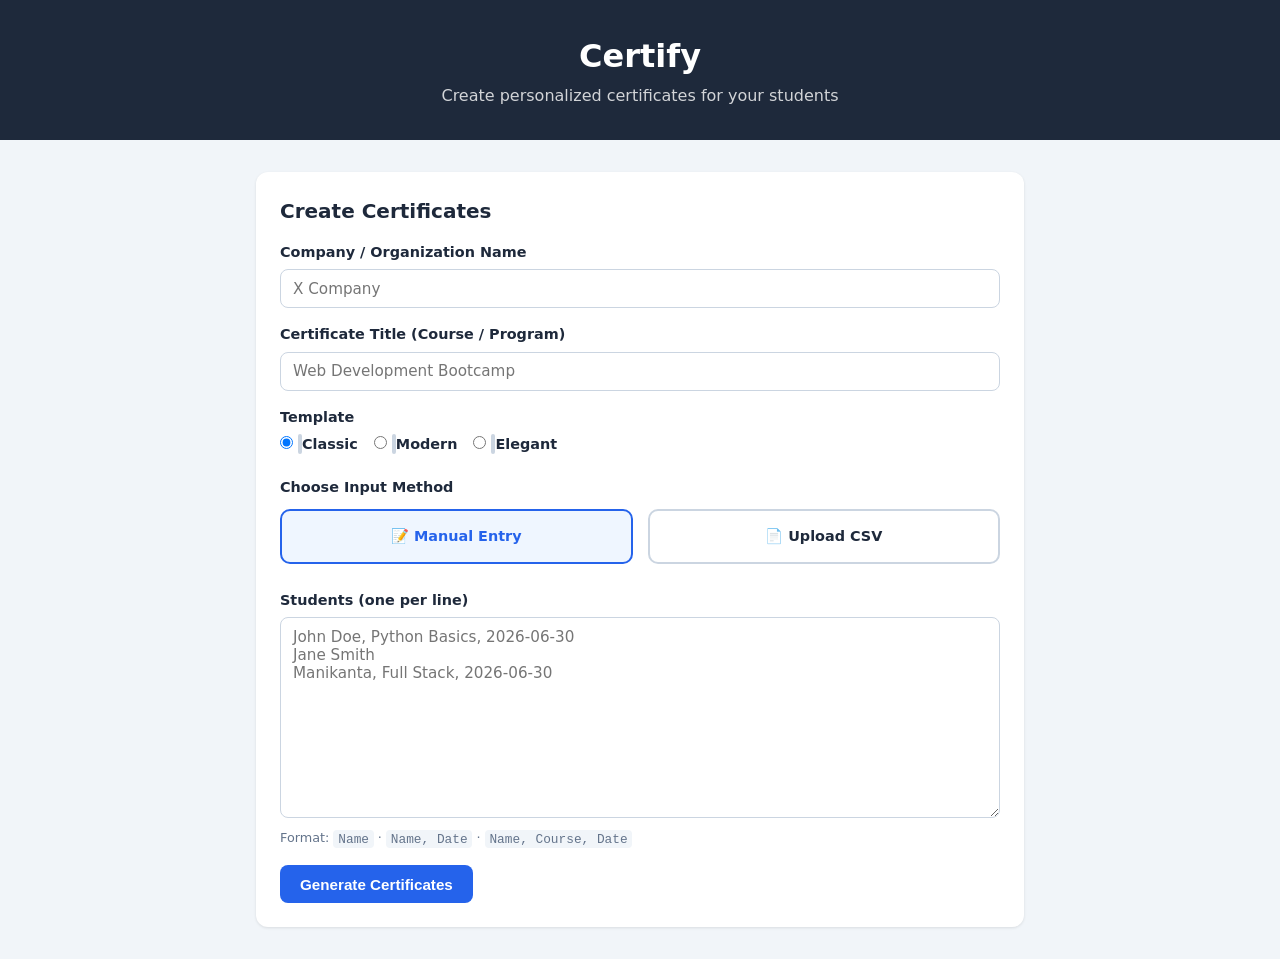
<file: templates/index.html>
<!DOCTYPE html>
<html lang="en">
<head>
    <meta charset="UTF-8">
    <meta name="viewport" content="width=device-width, initial-scale=1.0">
    <title>Certify — Create Certificates</title>
    <link rel="stylesheet" href="/static/style.css">
</head>
<body>

<header>
    <h1>Certify</h1>
    <p>Create personalized certificates for your students</p>
</header>

<main>

    <section class="card">

        <h2>Create Certificates</h2>

        <form id="createForm">

            <!-- Company -->

            <div class="row">
                <label for="company">
                    Company / Organization Name
                </label>

                <input
                    type="text"
                    id="company"
                    placeholder="X Company"
                    required
                >
            </div>

            <!-- Certificate Title -->

            <div class="row">

                <label for="title">
                    Certificate Title (Course / Program)
                </label>

                <input
                    type="text"
                    id="title"
                    placeholder="Web Development Bootcamp"
                    required
                >

            </div>

            <!-- Template -->

            <div class="row">

                <span class="label-heading">
                    Template
                </span>

                <div class="templates">

                    <label class="tpl">
                        <input
                            type="radio"
                            name="template"
                            value="classic"
                            checked
                        >

                        <span class="swatch classic"></span>

                        Classic
                    </label>

                    <label class="tpl">
                        <input
                            type="radio"
                            name="template"
                            value="modern"
                        >

                        <span class="swatch modern"></span>

                        Modern
                    </label>

                    <label class="tpl">
                        <input
                            type="radio"
                            name="template"
                            value="elegant"
                        >

                        <span class="swatch elegant"></span>

                        Elegant
                    </label>

                </div>

            </div>

            <!-- Input Method -->

            <div class="row">

                <span class="label-heading">
                    Choose Input Method
                </span>

                <div class="input-method">

                    <label class="method-card">

                        <input
                            type="radio"
                            name="inputMethod"
                            value="manual"
                            checked
                        >

                        <span>📝 Manual Entry</span>

                    </label>

                    <label class="method-card">

                        <input
                            type="radio"
                            name="inputMethod"
                            value="csv"
                        >

                        <span>📄 Upload CSV</span>

                    </label>

                </div>

            </div>

            <!-- Manual Section -->

            <div id="manualSection">

                <div class="row">

                    <label for="students">

                        Students
                        (one per line)

                    </label>

                    <textarea
                        id="students"
                        rows="10"
                        placeholder="John Doe, Python Basics, 2026-06-30&#10;Jane Smith&#10;Manikanta, Full Stack, 2026-06-30"
                    ></textarea>

                    <small>

                        Format:

                        <code>Name</code>

                        ·

                        <code>Name, Date</code>

                        ·

                        <code>Name, Course, Date</code>

                    </small>

                </div>

            </div>

            <!-- CSV Section -->

            <div id="csvSection" class="hidden">

                <div class="row">

                    <label for="csvFile">

                        Upload Student CSV

                    </label>

                    <input
                        type="file"
                        id="csvFile"
                        accept=".csv"
                    >

                    <small id="selectedFile">

                        No file selected

                    </small>

                </div>

                <div class="csv-actions">

                    <a
                        href="/static/sample_students.csv"
                        download
                        class="sample-btn"
                    >

                        Download Sample CSV

                    </a>

                </div>

                <div
                    id="csvPreview"
                    class="csv-preview hidden"
                >

                </div>

            </div>

            <button
                type="submit"
                id="submitBtn"
            >

                Generate Certificates

            </button>

        </form>

    </section>

    <!-- Results -->

    <section
        class="card hidden"
        id="results"
    >

        <h2>

            Certificates Created

            <span
                id="resultCount"
                class="badge"
            ></span>

        </h2>

        <p>

            Share each link with the student.
            They can view and download their PDF certificate.

        </p>

        <div class="actions">

            <button
                type="button"
                id="copyAll"
            >

                Copy All Links

            </button>

            <button
                type="button"
                id="downloadCsv"
            >

                Download CSV

            </button>

        </div>

        <div class="table-wrap">

            <table id="linksTable">

                <thead>

                <tr>

                    <th>Student</th>

                    <th>Unique ID</th>

                    <th>Link</th>

                    <th></th>

                </tr>

                </thead>

                <tbody></tbody>

            </table>

        </div>

    </section>

</main>

<script src="/static/app.js"></script>

</body>
</html>
</file>
<file: static/style.css>
* { box-sizing: border-box; margin: 0; padding: 0; }

body {
  font-family: 'Segoe UI', system-ui, sans-serif;
  background: #f1f5f9;
  color: #1e293b;
  line-height: 1.5;
}

header {
  background: #1e293b;
  color: #fff;
  text-align: center;
  padding: 2rem 1rem;
}

header h1 { font-size: 2rem; }
header p { opacity: 0.8; margin-top: 0.25rem; }

main {
  max-width: 800px;
  margin: 2rem auto;
  padding: 0 1rem;
}

.card {
  background: #fff;
  border-radius: 12px;
  padding: 1.5rem;
  box-shadow: 0 1px 3px rgba(0,0,0,0.1);
  margin-bottom: 1.5rem;
}

.card h2 { margin-bottom: 1rem; font-size: 1.25rem; }

.row { margin-bottom: 1rem; }
.row label, .label-heading { display: block; font-weight: 600; margin-bottom: 0.35rem; font-size: 0.9rem; }

input[type="text"], textarea {
  width: 100%;
  padding: 0.6rem 0.75rem;
  border: 1px solid #cbd5e1;
  border-radius: 8px;
  font-size: 0.95rem;
  font-family: inherit;
}

input:focus, textarea:focus {
  outline: none;
  border-color: #2563eb;
  box-shadow: 0 0 0 3px rgba(37,99,235,0.15);
}

small { color: #64748b; font-size: 0.8rem; }
small code { background: #f1f5f9; padding: 0.1rem 0.3rem; border-radius: 4px; }

.templates { display: flex; gap: 1rem; flex-wrap: wrap; }
.tpl { display: flex; align-items: center; gap: 0.4rem; cursor: pointer; font-weight: 400; }
.swatch { width: 24px; height: 24px; border-radius: 6px; border: 2px solid #cbd5e1; }
.swatch.classic { background: linear-gradient(135deg, #fffef5, #c9a227); }
.swatch.modern { background: linear-gradient(135deg, #f0f4f8, #2563eb); }
.swatch.elegant { background: linear-gradient(135deg, #fdf2f8, #9d174d); }

button, .btn-download {
  background: #2563eb;
  color: #fff;
  border: none;
  padding: 0.65rem 1.25rem;
  border-radius: 8px;
  font-size: 0.95rem;
  cursor: pointer;
  font-weight: 600;
  text-decoration: none;
  display: inline-block;
}

button:hover, .btn-download:hover { background: #1d4ed8; }

.actions { display: flex; gap: 0.5rem; margin-bottom: 1rem; }
.actions button { background: #64748b; font-size: 0.85rem; padding: 0.5rem 1rem; }
.actions button:hover { background: #475569; }

.hidden { display: none; }

.badge {
  background: #2563eb;
  color: #fff;
  font-size: 0.75rem;
  padding: 0.15rem 0.5rem;
  border-radius: 999px;
  vertical-align: middle;
}

.table-wrap { overflow-x: auto; -webkit-overflow-scrolling: touch; }

table { width: 100%; border-collapse: collapse; font-size: 0.9rem; min-width: 520px; }
th, td { text-align: left; padding: 0.6rem 0.5rem; border-bottom: 1px solid #e2e8f0; }
th { font-weight: 600; color: #64748b; font-size: 0.8rem; text-transform: uppercase; }
td a { color: #2563eb; word-break: break-all; }
td button { background: none; color: #2563eb; padding: 0.2rem 0.5rem; font-size: 0.8rem; font-weight: 400; }

/* Certificate preview page */
.cert-page{

  background:#e5e7eb;

  display:flex;

  flex-direction:column;

  align-items:center;

  justify-content:center;

  min-height:100vh;

  padding:40px;
}
.cert-preview{
  width:min(95vw,1000px);
  aspect-ratio:1.414/1;

  background:#fffef5;

  border-radius:10px;

  display:flex;
  justify-content:center;
  align-items:center;

  padding:25px;

  box-shadow:0 8px 25px rgba(0,0,0,.15);
}

.cert-inner{

  width:100%;
  height:100%;

  position:relative;

  padding:45px 60px;

  border:4px solid #c9a227;

  background:#fffef5;

  box-sizing:border-box;

  overflow:hidden;
}

.cert-inner::before{

  content:"";

  position:absolute;

  top:10px;
  left:10px;
  right:10px;
  bottom:10px;

  border:2px solid #c9a227;

  pointer-events:none;
}

.tpl-classic { background: #fffef5; }
.tpl-classic .cert-inner { border-color: #c9a227; color: #1a1a2e; }
.tpl-classic .sub, .tpl-classic .label, .tpl-classic .company, .tpl-classic .date, .tpl-classic .cert-id { color: #555; }

.tpl-modern { background: #f0f4f8; }
.tpl-modern .cert-inner { border-color: #2563eb; color: #1e293b; }
.tpl-modern .sub, .tpl-modern .label, .tpl-modern .company, .tpl-modern .date, .tpl-modern .cert-id { color: #64748b; }

.tpl-elegant { background: #fdf2f8; }
.tpl-elegant .cert-inner { border-color: #9d174d; color: #831843; }
.tpl-elegant .sub, .tpl-elegant .label, .tpl-elegant .company, .tpl-elegant .date, .tpl-elegant .cert-id { color: #6b7280; }

.cert-inner h1 { font-size: 2.2rem; letter-spacing: 0.15em; margin-bottom: 0.25rem; }
.cert-inner .sub { font-size: 0.95rem; margin-bottom: 1.5rem; }
.cert-inner .program { font-size: 0.95rem; font-style: italic; margin: -1rem 0 1.25rem; opacity: 0.85; }
.cert-inner .label { font-size: 0.9rem; margin: 0.5rem 0; }
.cert-inner .name { font-size: 1.8rem; margin: 0.75rem 0; }
.cert-inner .company { font-size: 0.85rem; margin-top: 1rem; }
.cert-inner .date { font-size: 0.85rem; margin-top: 0.5rem; }
.cert-inner .cert-id { font-size: 0.7rem; margin-top: 1.5rem; opacity: 0.7; }

.cert-actions{

  margin-top:25px;

  text-align:center;
}

@media (max-width: 600px) {
  .cert-inner h1 { font-size: 1.5rem; }
  .cert-inner .name { font-size: 1.3rem; }
  .cert-inner { padding: 1.5rem 1rem; }
}

/* =====================================================
   INPUT METHOD
===================================================== */

.input-method{
  display:flex;
  gap:15px;
  margin-top:10px;
  flex-wrap:wrap;
}

.method-card{
  flex:1;
  min-width:220px;
  cursor:pointer;
}

.method-card input{
  display:none;
}

.method-card span{
  display:block;
  padding:15px;
  border:2px solid #cbd5e1;
  border-radius:10px;
  text-align:center;
  font-weight:600;
  background:white;
  transition:0.3s;
}

.method-card input:checked + span{
  border-color:#2563eb;
  background:#eff6ff;
  color:#2563eb;
}

/* =====================================================
 SECTIONS
===================================================== */

#manualSection,
#csvSection{
  margin-top:20px;
}

/* =====================================================
 FILE UPLOAD
===================================================== */

input[type="file"]{
  width:100%;
  padding:14px;
  border:2px dashed #cbd5e1;
  border-radius:10px;
  background:#f8fafc;
  cursor:pointer;
  transition:0.3s;
}

input[type="file"]:hover{
  border-color:#2563eb;
  background:#eff6ff;
}

#selectedFile{
  display:block;
  margin-top:12px;
  color:#2563eb;
  font-weight:600;
}

/* =====================================================
 SAMPLE CSV BUTTON
===================================================== */

.csv-actions{
  margin-top:15px;
}

.sample-btn{
  display:inline-block;
  text-decoration:none;
  background:#10b981;
  color:white;
  padding:10px 18px;
  border-radius:8px;
  font-weight:600;
  transition:0.3s;
}

.sample-btn:hover{
  background:#059669;
}

/* =====================================================
 CSV PREVIEW
===================================================== */

.csv-preview{
  margin-top:25px;
  overflow-x:auto;
}

.csv-preview table{
  width:100%;
  border-collapse:collapse;
}

.csv-preview th{
  background:#2563eb;
  color:white;
}

.csv-preview td,
.csv-preview th{
  border:1px solid #e2e8f0;
  padding:10px;
}

.csv-preview h4{
  margin-bottom:12px;
}

.csv-count{
  margin-bottom:12px;
  color:#16a34a;
  font-weight:600;
}

/* =====================================================
 HIDDEN
===================================================== */

.hidden{
  display:none !important;
}

/* =====================================================
 MOBILE
===================================================== */

@media(max-width:600px){

  .input-method{
      flex-direction:column;
  }

  .method-card{
      width:100%;
  }

  .sample-btn{
      display:block;
      width:100%;
      text-align:center;
  }

}


hr{

  border:none;

  border-top:1px solid #bdbdbd;

  margin:30px 0;
}

.cert-inner h3{

  font-size:28px;

  margin-bottom:15px;
}

.cert-inner a{

  color:#2563eb;

  text-decoration:none;

  font-weight:600;
}

.cert-inner a:hover{

  text-decoration:underline;
}
</file>
